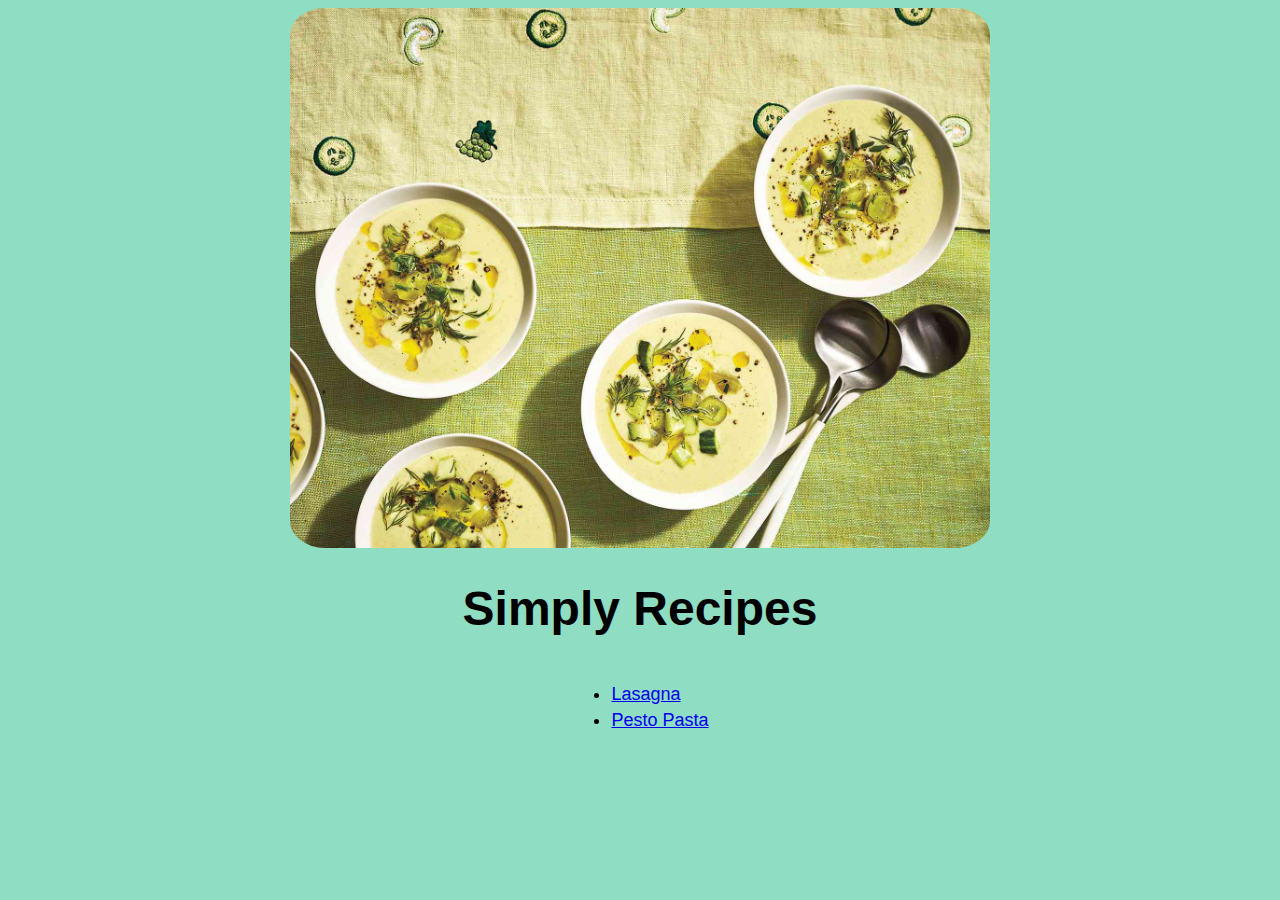
<file: index.html>
<!DOCTYPE html>
<html lang="en">
<head>
    <meta charset="UTF-8">
    <meta name="viewport" content="width=device-width, initial-scale=1.0">
    <title>Simply Recipes</title>
    <link rel="stylesheet" href="styles.css">
</head>
<body>
    <img class="main-img" src="images/no-cook-summer-meals-a4abdfcf9ad14385b15aeef8eeabb870.jpg" alt="Preview">
    <h1>Simply Recipes</h1>

    <div class="list">
        <ul class="myUL">
            <li>
                <a href="recipes/lasagna.html">Lasagna</a>
            </li>
            <li>
                <a href="recipes/pesto-pasta.html">Pesto Pasta</a>
            </li>
        </ul>
    </div>
</body>
</html>
</file>
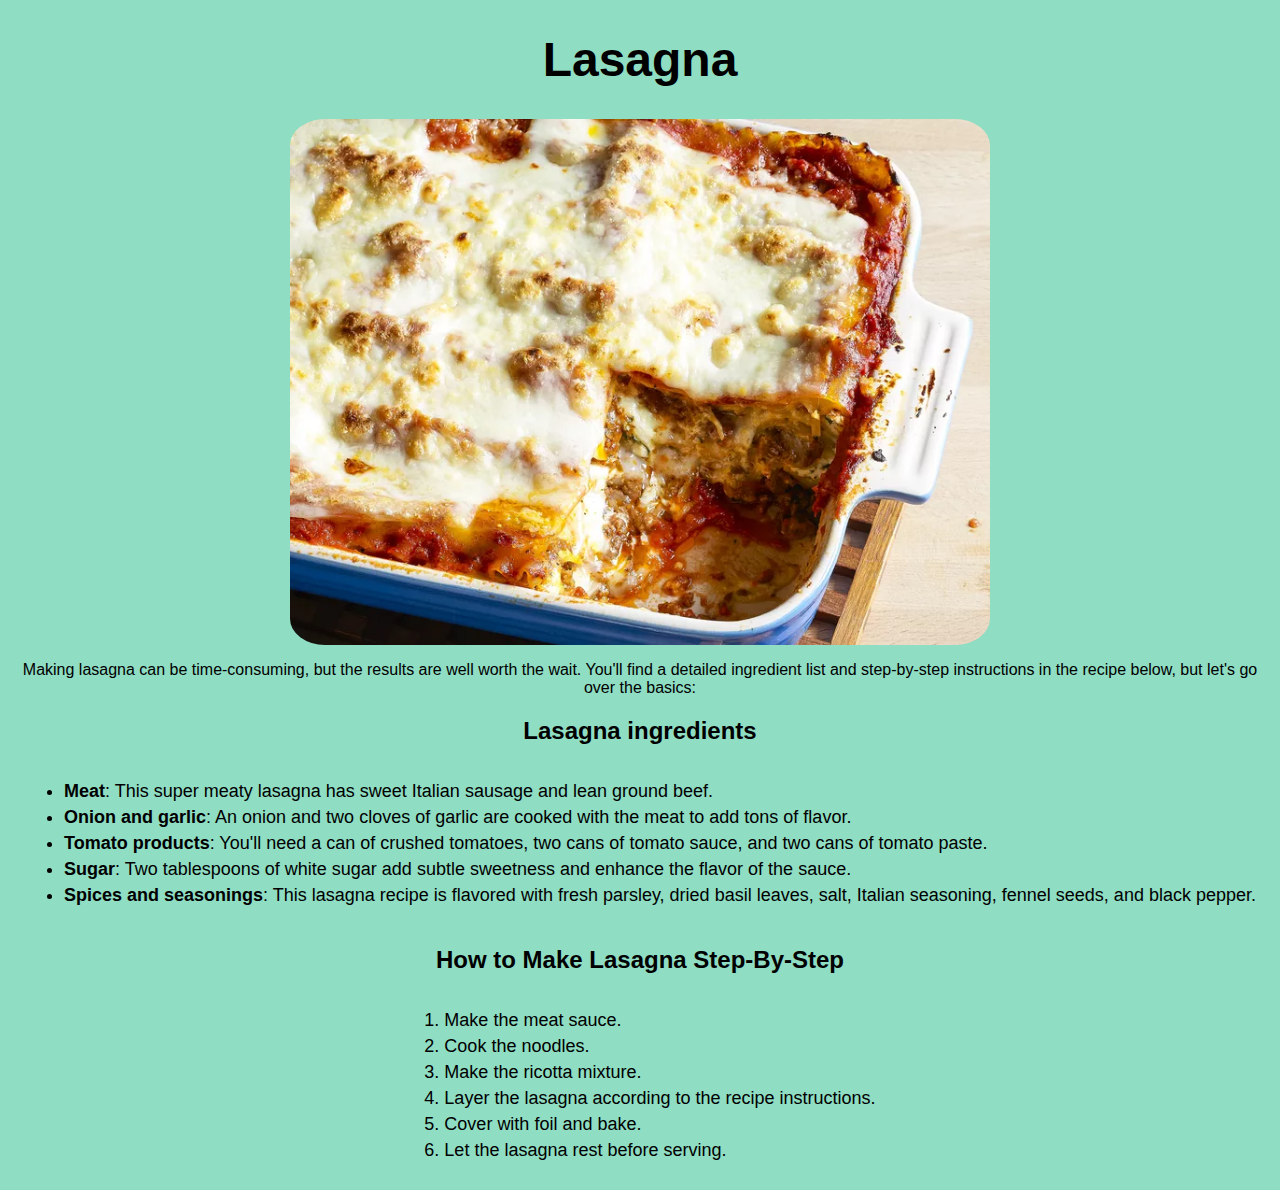
<file: recipes/lasagna.html>
<!DOCTYPE html>
<html lang="en">
<head>
    <meta charset="UTF-8">
    <meta name="viewport" content="width=device-width, initial-scale=1.0">
    <title>Lasagna</title>
    <link rel="stylesheet" href="../styles.css">
</head>
<body>
    <h1>Lasagna</h1>
    <img src="../images/23600-worlds-best-lasagna-armag-4x3-1-b24f9ad518d74090bf197828492c64a6.webp" alt="Lasagna">

    <p>
        Making lasagna can be time-consuming, but the results are well worth the wait. You'll find a detailed ingredient list and step-by-step instructions in the recipe below, but let's go over the basics:
    </p>

    <h2>Lasagna ingredients</h2>
    <div class="list">
        <ul class="myUL">
            <li>
                <b>Meat</b>: This super meaty lasagna has sweet Italian sausage and lean ground beef.
            </li>
            <li>
                <b>Onion and garlic</b>: An onion and two cloves of garlic are cooked with the meat to add tons of flavor.
            </li>
            <li>
                <b>Tomato products</b>: You'll need a can of crushed tomatoes, two cans of tomato sauce, and two cans of tomato paste.
            </li>
            <li>
                <b>Sugar</b>: Two tablespoons of white sugar add subtle sweetness and enhance the flavor of the sauce.
            </li>
            <li>
                <b>Spices and seasonings</b>: This lasagna recipe is flavored with fresh parsley, dried basil leaves, salt, Italian seasoning, fennel seeds, and black pepper.
            </li>
        </ul>
    </div>

    <h2>How to Make Lasagna Step-By-Step</h2>
    <div class="list">
        <ol class="myUL">
            <li>Make the meat sauce.</li>
            <li>Cook the noodles.</li>
            <li>Make the ricotta mixture.</li>
            <li>Layer the lasagna according to the recipe instructions.</li>
            <li>Cover with foil and bake.</li>
            <li>Let the lasagna rest before serving.</li>
        </ol>
    </div>
</body>
</html>
</file>
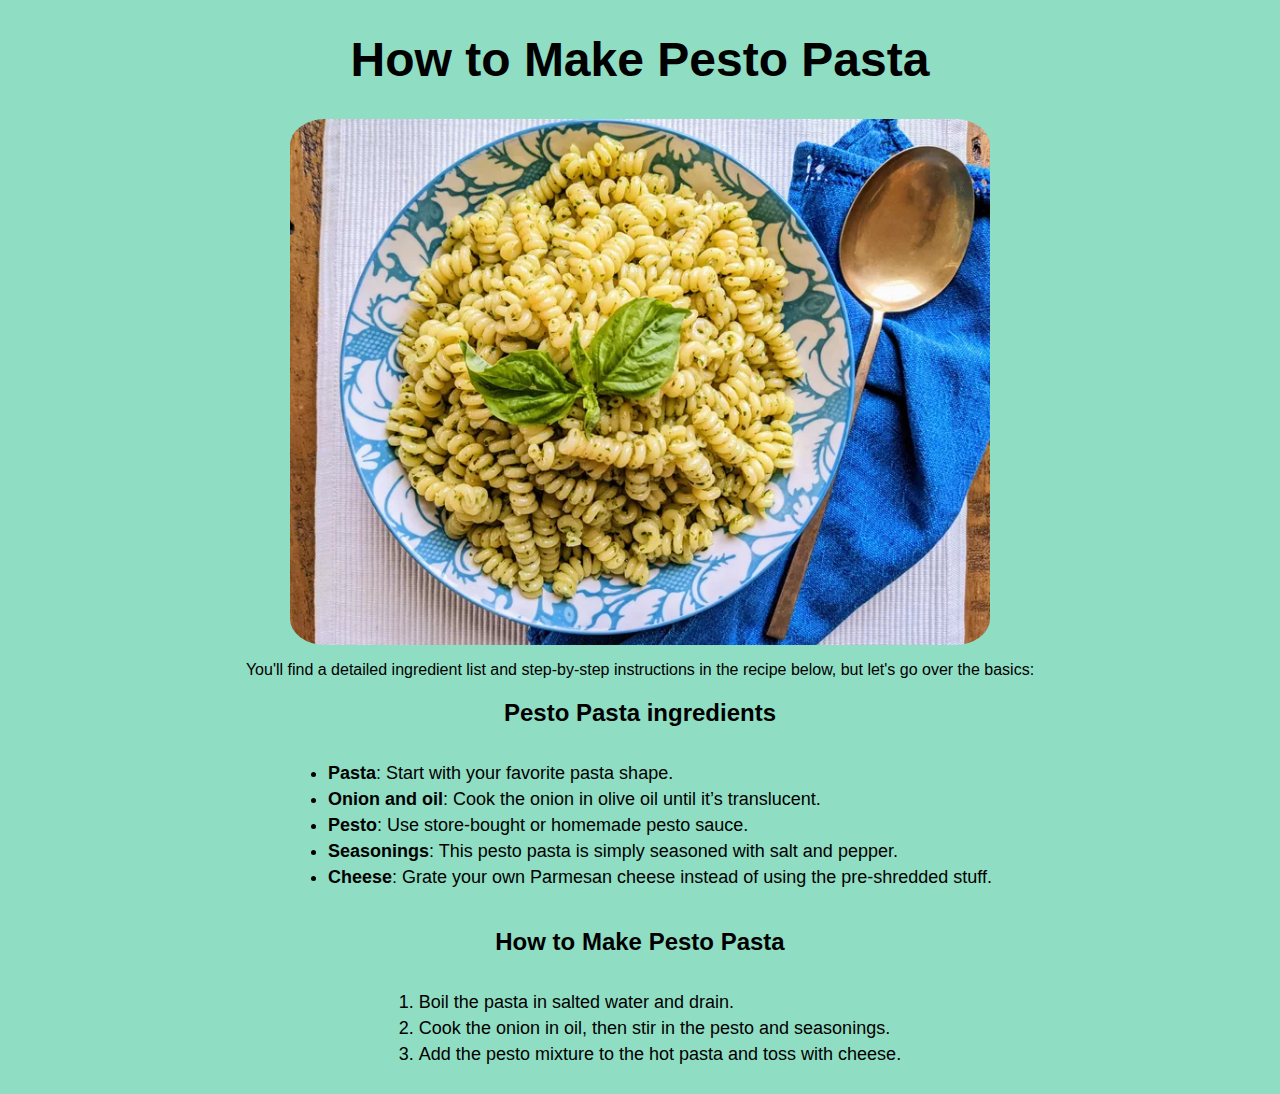
<file: recipes/pesto-pasta.html>
<!DOCTYPE html>
<html lang="en">
<head>
    <meta charset="UTF-8">
    <meta name="viewport" content="width=device-width, initial-scale=1.0">
    <title>Pesto Pasta</title>
    <link rel="stylesheet" href="../styles.css">
</head>
<body>
    <h1>How to Make Pesto Pasta</h1>

    <img src="../images/11887_pesto-pasta_Rita-4x3-82d239b2ced84722975543e3ca95cbc3.webp" alt="Pesto Pasta">

    <p>
        You'll find a detailed ingredient list and step-by-step instructions in the recipe below, but let's go over the basics:
    </p>

    <h2>Pesto Pasta ingredients</h2>
    <div class="list">
        <ul class="myUL">
            <li>
                <b>Pasta</b>: Start with your favorite pasta shape. 
            </li>
            <li>
                <b>Onion and oil</b>: Cook the onion in olive oil until it’s translucent.
            </li>
            <li>
                <b>Pesto</b>: Use store-bought or homemade pesto sauce. 
            </li>
            <li>
                <b>Seasonings</b>: This pesto pasta is simply seasoned with salt and pepper.
            </li>
            <li>
                <b>Cheese</b>: Grate your own Parmesan cheese instead of using the pre-shredded stuff.
            </li>
        </ul>
    </div>

    <h2>How to Make Pesto Pasta</h2>
    <div class="list">
        <ol class="myUL">
            <li>Boil the pasta in salted water and drain.</li>
            <li>Cook the onion in oil, then stir in the pesto and seasonings.</li>
            <li>Add the pesto mixture to the hot pasta and toss with cheese.</li>
        </ol>
    </div>
</body>
</html>
</file>
<file: styles.css>
body {
    font-family: Verdana, Geneva, Tahoma, sans-serif;
    background-color: rgb(143, 221, 195);
}

img {
    display: block;
    border-radius: 5%;
    width: 700px;
    height: auto;
    margin: 0 auto;
}

h1 {
    text-align: center;
    font-size: 48px;
}

h2 {
    text-align: center;
}

p {
    text-align: center;
}

div.list {
    text-align: center;
}

.myUL {
    display: inline-block;
    text-align: left;
}

.myUL li {
    font-size: 18px;
    color: #000;
    padding-bottom: 5px;
}
</file>
